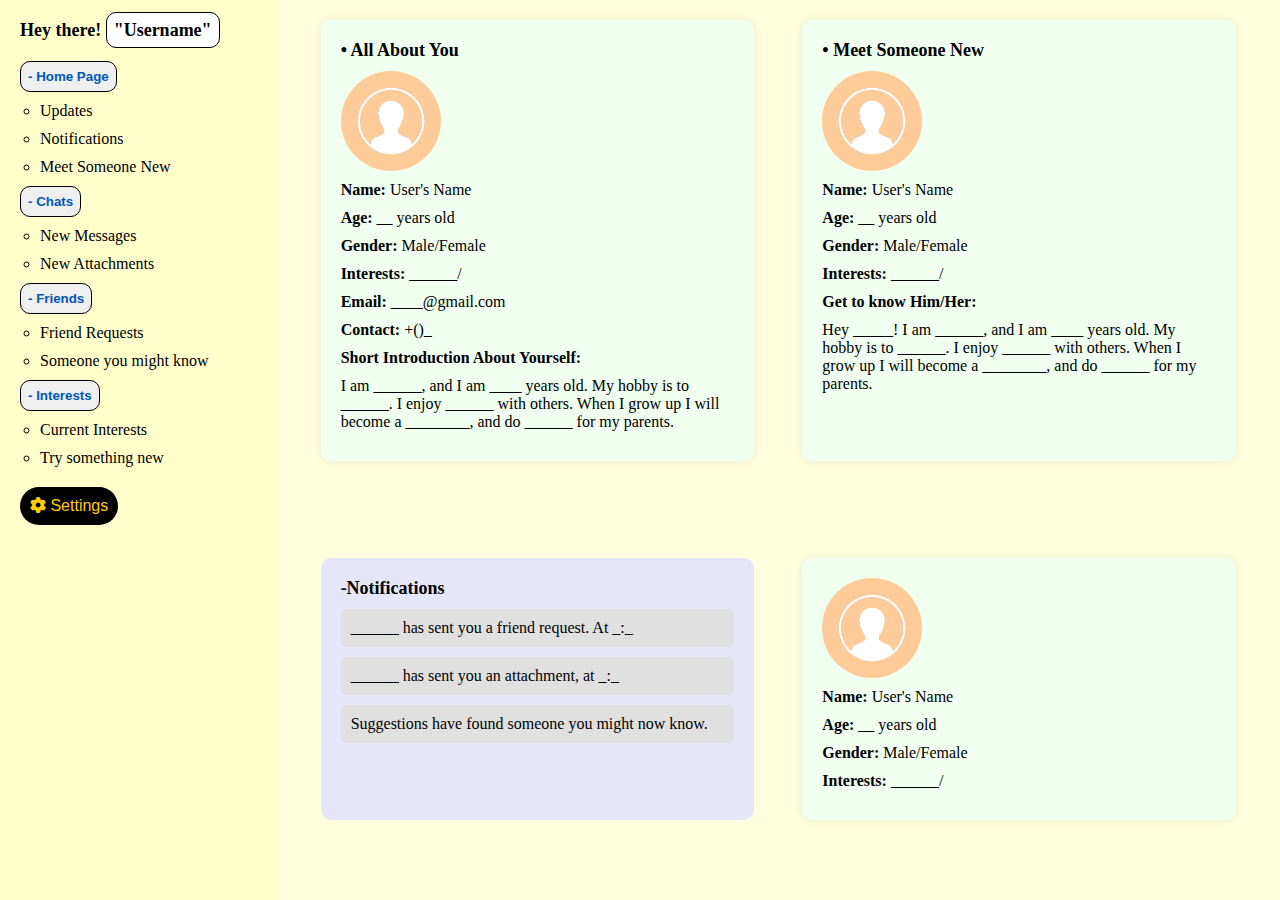
<file: index.html>
<!DOCTYPE html>
<html lang="en">
<head>
    <meta charset="UTF-8">
    <link rel="stylesheet" href="https://cdnjs.cloudflare.com/ajax/libs/font-awesome/6.6.0/css/all.min.css">
    <meta name="viewport" content="width=device-width, initial-scale=1.0">
    <title>Let's Chat - Home</title>
    <link rel="stylesheet" href="style.css">
</head>
<body>

    <!-- Main Container -->
    <div class="container">
        
        <!-- Sidebar -->
        <div class="sidebar">
            <h2>Hey there! <span>"Username"</span></h2>
            <ul class="menu">
                <li><button><a href="#">- Home Page</a></button></li>
                <ul>
                    <li>Updates</li>
                    <li>Notifications</li>
                    <li>Meet Someone New</li>
                </ul>
                <li><button><a href="chat.html">- Chats</a></button></li>
                <ul>
                    <li>New Messages</li>
                    <li>New Attachments</li>
                </ul>
                <li><button><a href="friends.html">- Friends</a></button></li>
                <ul>
                    <li>Friend Requests</li>
                    <li>Someone you might know</li>
                </ul>
                <li><button><a href="interests.html">- Interests</a></button></li>
                <ul>
                    <li>Current Interests</li>
                    <li>Try something new</li>
                </ul>
            </ul>
            <button class="settings-btn"><i class="fa-solid fa-gear"></i> Settings</button>
        </div>

        <!-- Main Content -->
        <div class="main-content">

            <!-- Profile Section -->
            <div class="profile-section">
                <div class="box all-about-you">
                    <h3>• All About You</h3>
                    <div class="profile-info">
                        <div class="profile-picture"><img src="img/image.png" alt=""></div>
                        <p><strong>Name:</strong> User's Name</p>
                        <p><strong>Age:</strong> __ years old</p>
                        <p><strong>Gender:</strong> Male/Female</p>
                        <p><strong>Interests:</strong> ______/</p>
                        <p><strong>Email:</strong> ____@gmail.com</p>
                        <p><strong>Contact:</strong> +()_</p>
                        <p><strong>Short Introduction About Yourself:</strong></p>
                        <p>I am ______, and I am ____ years old. My hobby is to ______. I enjoy ______ with others. When I grow up I will become a ________, and do ______ for my parents.</p>
                    </div>
                </div>

                <!-- Meet Someone New Section -->
                <div class="box meet-someone-new">
                    <h3>• Meet Someone New</h3>
                    <div class="profile-info">
                        <div class="profile-picture"><img src="img/image.png" alt=""></div>
                        <p><strong>Name:</strong> User's Name</p>
                        <p><strong>Age:</strong> __ years old</p>
                        <p><strong>Gender:</strong> Male/Female</p>
                        <p><strong>Interests:</strong> ______/</p>
                        <p><strong>Get to know Him/Her:</strong></p>
                        <p>Hey _____! I am ______, and I am ____ years old. My hobby is to ______. I enjoy ______ with others. When I grow up I will become a ________, and do ______ for my parents.</p>
                    </div>
                </div>
            </div>

            <!-- Notifications Section -->
            <div class="profile-section">
                <div class="notifications">
                    <h3>-Notifications</h3>
                    <div class="notification-box">
                        <p>______ has sent you a friend request. At _:_</p>
                    </div>
                    <div class="notification-box">
                        <p>______ has sent you an attachment, at _:_</p>
                    </div>
                    <div class="notification-box">
                        <p>Suggestions have found someone you might now know.</p>
                    </div>
                </div>
                <div class="box all-about-you">
                    <div class="profile-info">
                        <div class="profile-picture"><img src="img/image.png" alt=""></div>
                        <p><strong>Name:</strong> User's Name</p>
                        <p><strong>Age:</strong> __ years old</p>
                        <p><strong>Gender:</strong> Male/Female</p>
                        <p><strong>Interests:</strong> ______/</p>
                    </div>
                </div>
            </div>
        </div>
    </div>

</body>
</html>
</file>
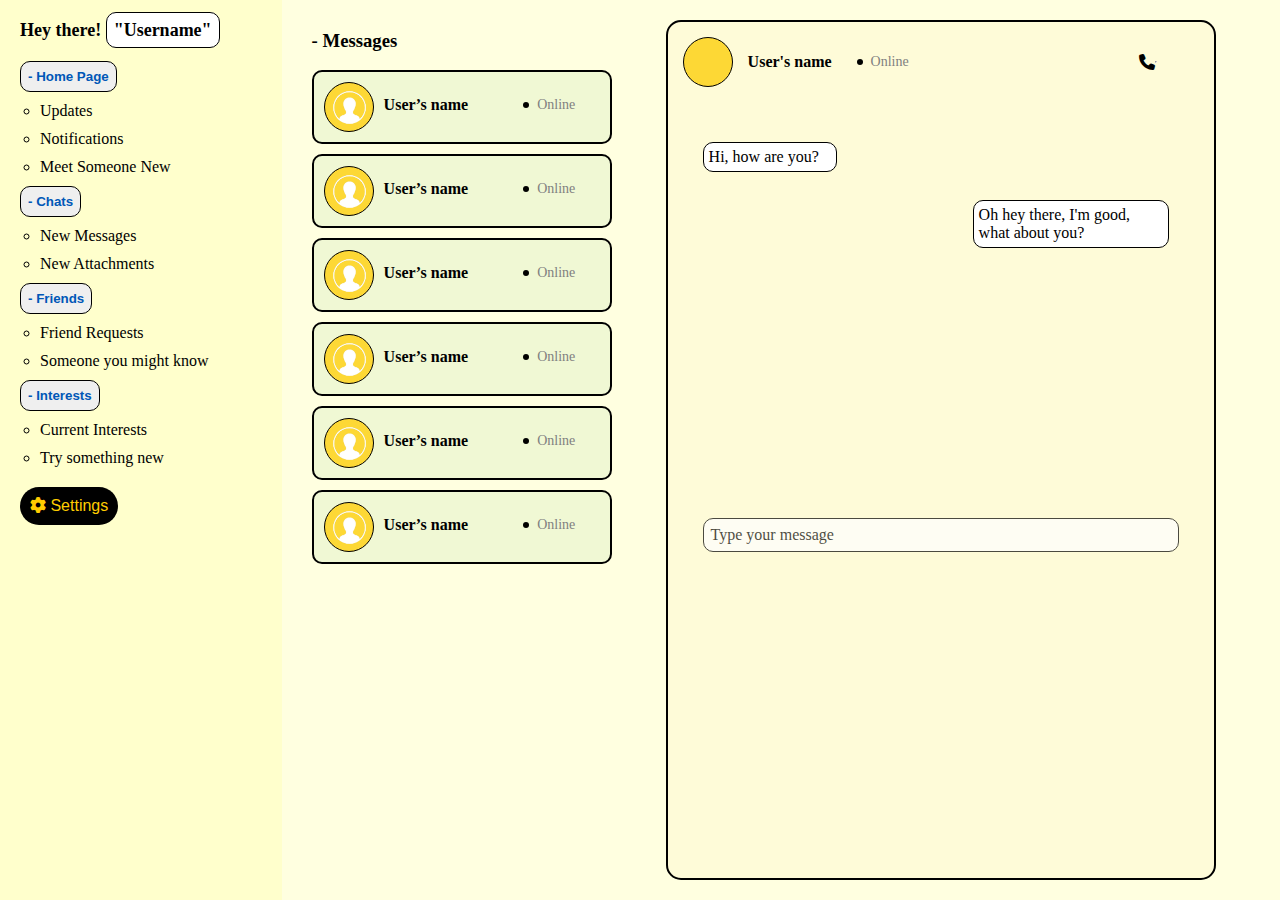
<file: chat.html>
<!DOCTYPE html>
<html lang="en">
<head>
    <meta charset="UTF-8">
    <link rel="stylesheet" href="https://cdnjs.cloudflare.com/ajax/libs/font-awesome/6.6.0/css/all.min.css">
    <meta name="viewport" content="width=device-width, initial-scale=1.0">
    <title>Let's Chat - Home</title>
    <link rel="stylesheet" href="chat.css">
</head>
<body>

    <!-- Main Container -->
    <div class="container">
        
        <!-- Sidebar -->
        <div class="sidebar">
            <h2>Hey there! <span>"Username"</span></h2>
            <ul class="menu">
                <li><button><a href="index.html">- Home Page</a></button></li>
                <ul>
                    <li>Updates</li>
                    <li>Notifications</li>
                    <li>Meet Someone New</li>
                </ul>
                <li><button><a href="#">- Chats</a></button></li>
                <ul>
                    <li>New Messages</li>
                    <li>New Attachments</li>
                </ul>
                <li><button><a href="friends.html">- Friends</a></button></li>
                <ul>
                    <li>Friend Requests</li>
                    <li>Someone you might know</li>
                </ul>
                <li><button><a href="interests.html">- Interests</a></button></li>
                <ul>
                    <li>Current Interests</li>
                    <li>Try something new</li>
                </ul>
            </ul>
            <button class="settings-btn"><i class="fa-solid fa-gear"></i> Settings</button>
        </div>
        <div class="chatboxes">
            <h3>- Messages</h3>
            <br>
            <div class="chat">
                <div class="user-avatar"><img width="50px" class="pic" src="img/image.png" alt=""></div>
                <div class="user-info">
                    <div class="user-status">
                        <span class="user-name">User’s name</span>
                        <div class="status-dot"></div>
                        <span class="status-text">Online</span>
                    </div>
                    
                </div>
            </div>
            <div class="chat">
                <div class="user-avatar"><img width="50px" class="pic" src="img/image.png" alt=""></div>
                <div class="user-info">
                    <div class="user-status">
                        <span class="user-name">User’s name</span>
                        <div class="status-dot"></div>
                        <span class="status-text">Online</span>
                    </div>
                    
                </div>
            </div>
            <div class="chat">
                <div class="user-avatar"><img width="50px" class="pic" src="img/image.png" alt=""></div>
                <div class="user-info">
                    <div class="user-status">
                        <span class="user-name">User’s name</span>
                        <div class="status-dot"></div>
                        <span class="status-text">Online</span>
                    </div>
                    
                </div>
            </div>
            <div class="chat">
                <div class="user-avatar"><img width="50px" class="pic" src="img/image.png" alt=""></div>
                <div class="user-info">
                    <div class="user-status">
                        <span class="user-name">User’s name</span>
                        <div class="status-dot"></div>
                        <span class="status-text">Online</span>
                    </div>
                    
                </div>
            </div>
            <div class="chat">
                <div class="user-avatar"><img width="50px" class="pic" src="img/image.png" alt=""></div>
                <div class="user-info">
                    <div class="user-status">
                        <span class="user-name">User’s name</span>
                        <div class="status-dot"></div>
                        <span class="status-text">Online</span>
                    </div>
                    
                </div>
            </div>
            <div class="chat">
                <div class="user-avatar"><img width="50px" class="pic" src="img/image.png" alt=""></div>
                <div class="user-info">
                    <div class="user-status">
                        <span class="user-name">User’s name</span>
                        <div class="status-dot"></div>
                        <span class="status-text">Online</span><br>
                    </div>
                    
                </div>
            </div>
        </div>
        <div class="chat-box">
            <!-- Chat Content -->
            <div class="chat-content">
                <!-- User Info -->
                <div class="user-info">
                    <div class="avatar"></div>
                    <span class="user-name">User's name</span>
                    <span style="margin-left: 20px;" class="status-dot"></span>
                    <span style="margin-right: 230px;" class="status-text">Online</span>
                    <i class="fa-solid fa-phone"></i>
                    <hr>
                </div>
            </div>
            <div class="bubble">
                <p>Hi, how are you?</p>
            </div>
            <div class="another-bubble">
                <p>Oh hey there, I'm good, what about you?</p>
            </div>
            <div class="input">
                <p>Type your message</p>
            </div>
        </div>
    </div>
    
</body>
</html>
</file>
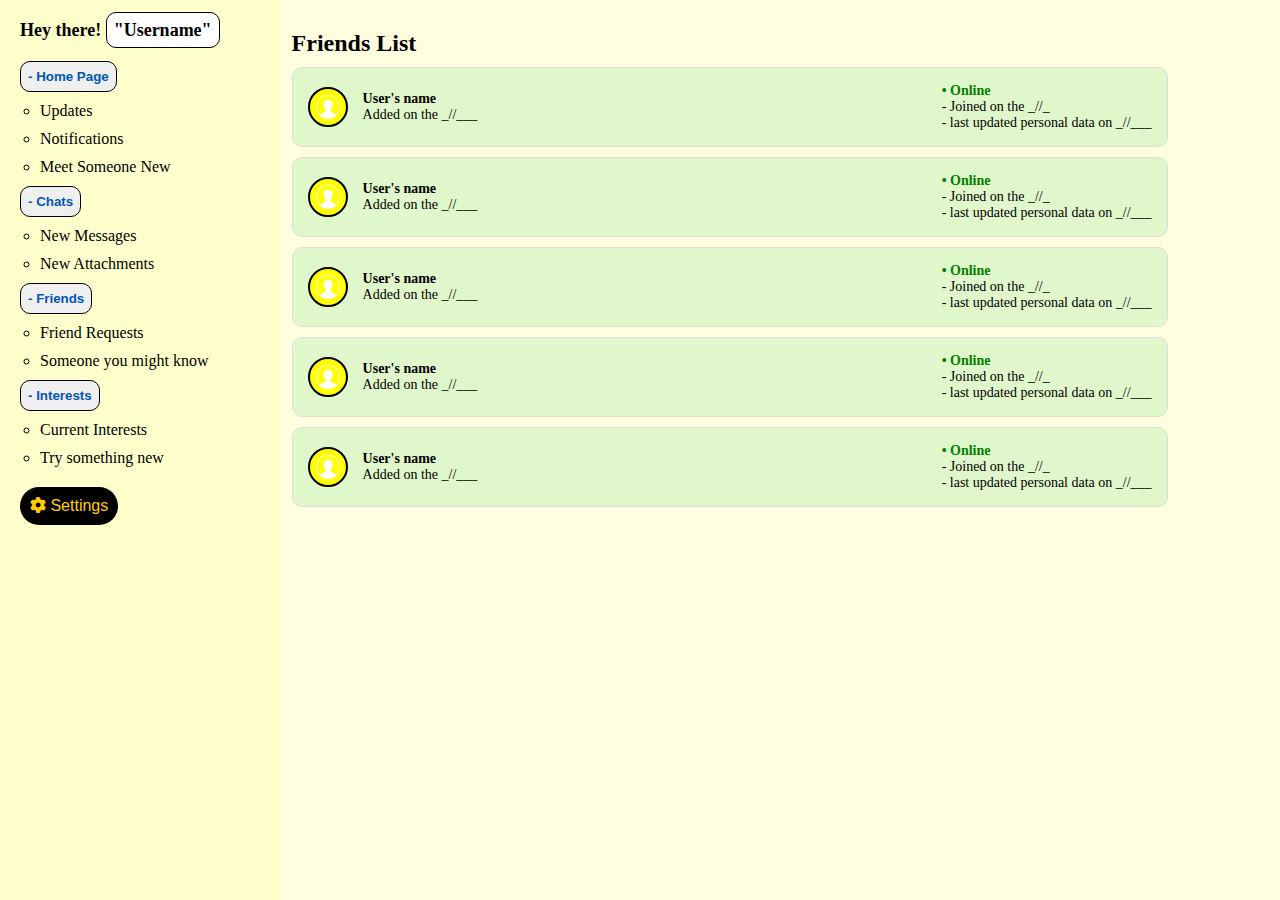
<file: friends.html>
<!DOCTYPE html>
<html lang="en">
<head>
    <link rel="stylesheet" href="https://cdnjs.cloudflare.com/ajax/libs/font-awesome/6.6.0/css/all.min.css">
    <meta charset="UTF-8">
    <meta name="viewport" content="width=device-width, initial-scale=1.0">
    <title>Friends List - Let's Chat</title>
    <link rel="stylesheet" href="friends.css">
</head>
<body>

    <div class="container">
        <div class="sidebar">
            <h2>Hey there! <span>"Username"</span></h2>
            <ul class="menu">
                <li><button><a href="index.html">- Home Page</a></button></li>
                <ul>
                    <li>Updates</li>
                    <li>Notifications</li>
                    <li>Meet Someone New</li>
                </ul>
                <li><button><a href="chat.html">- Chats</a></button></li>
                <ul>
                    <li>New Messages</li>
                    <li>New Attachments</li>
                </ul>
                <li><button><a href="#">- Friends</a></button></li>
                <ul>
                    <li>Friend Requests</li>
                    <li>Someone you might know</li>
                </ul>
                <li><button><a href="interests.html">- Interests</a></button></li>
                <ul>
                    <li>Current Interests</li>
                    <li>Try something new</li>
                </ul>
            </ul>
            <button class="settings-btn"><i class="fa-solid fa-gear"></i> Settings</button>
        </div>

        <div class="main-content">
            <h2 style="margin-top: 20px; margin-bottom: 10px;">Friends List</h2>

            <div class="friends-list">
                <!-- Friend Item -->
                <div class="friend-item">
                    <div class="user-info">
                        <img src="img/image.png" alt="User Image">
                        <div class="user-details">
                            <strong>User's name</strong><br>
                            Added on the _//___
                        </div>
                    </div>
                    <div class="join-info">
                        <span class="status">• Online</span><br>
                        - Joined on the _//_<br>
                        - last updated personal data on _//___
                    </div>
                </div>

                <!-- Friend Item -->
                <div class="friend-item">
                    <div class="user-info">
                        <img src="img/image.png" alt="User Image">
                        <div class="user-details">
                            <strong>User's name</strong><br>
                            Added on the _//___
                        </div>
                    </div>
                    <div class="join-info">
                        <span class="status">• Online</span><br>
                        - Joined on the _//_<br>
                        - last updated personal data on _//___
                    </div>
                </div>

                <!-- Repeat for additional friends -->
                 <!-- Friend Item -->
                <div class="friend-item">
                    <div class="user-info">
                        <img src="img/image.png" alt="User Image">
                        <div class="user-details">
                            <strong>User's name</strong><br>
                            Added on the _//___
                        </div>
                    </div>
                    <div class="join-info">
                        <span class="status">• Online</span><br>
                        - Joined on the _//_<br>
                        - last updated personal data on _//___
                        
                    </div>
                </div>
                <!-- Friend Item -->
                <div class="friend-item">
                    <div class="user-info">
                        <img src="img/image.png" alt="User Image">
                        <div class="user-details">
                            <strong>User's name</strong><br>
                            Added on the _//___
                        </div>
                    </div>
                    <div class="join-info">
                        <span class="status">• Online</span><br>
                        - Joined on the _//_<br>
                        - last updated personal data on _//___
                    </div>
                </div>
            </div>
            <!-- Friend Item -->
                <div class="friend-item">
                    <div class="user-info">
                        <img src="img/image.png" alt="User Image">
                        <div class="user-details">
                            <strong>User's name</strong><br>
                            Added on the _//___
                        </div>
                    </div>
                    <div class="join-info">
                        <span class="status">• Online</span><br>
                        - Joined on the _//_<br>
                        - last updated personal data on _//___
                    </div>
                </div>
        </div>
    </div>

</body>
</html>
</file>
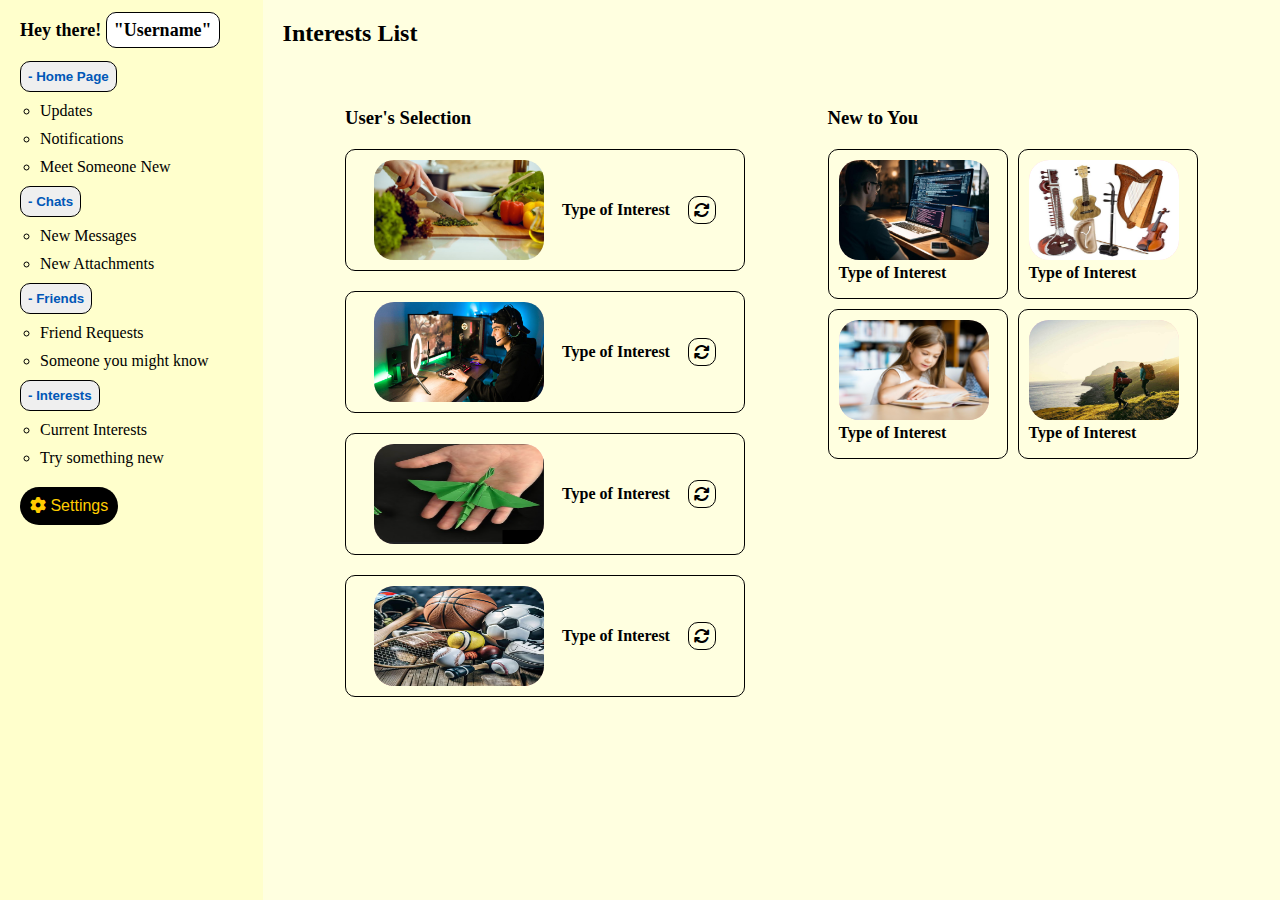
<file: interests.html>
<!DOCTYPE html>
<html lang="en">
<head>
    <link rel="stylesheet" href="https://cdnjs.cloudflare.com/ajax/libs/font-awesome/6.6.0/css/all.min.css">
    <meta charset="UTF-8">
    <meta name="viewport" content="width=device-width, initial-scale=1.0">
    <title>Interests List - Let's Chat</title>
    <link rel="stylesheet" href="interests.css">
</head>
<body>

    <div class="container">
        <div class="sidebar">
            <h2>Hey there! <span>"Username"</span></h2>
            <ul class="menu">
                <li><button><a href="index.html">- Home Page</a></button></li>
                <ul>
                    <li>Updates</li>
                    <li>Notifications</li>
                    <li>Meet Someone New</li>
                </ul>
                <li><button><a href="chat.html">- Chats</a></button></li>
                <ul>
                    <li>New Messages</li>
                    <li>New Attachments</li>
                </ul>
                <li><button><a href="friends.html">- Friends</a></button></li>
                <ul>
                    <li>Friend Requests</li>
                    <li>Someone you might know</li>
                </ul>
                <li><button><a href="#">- Interests</a></button></li>
                <ul>
                    <li>Current Interests</li>
                    <li>Try something new</li>
                </ul>
            </ul>
            <button class="settings-btn"><i class="fa-solid fa-gear"></i> Settings</button>
        </div>
        <div class="main-content">
        <h2 style="margin-top: 20px; margin-bottom: 10px; margin-left: 20px;">Interests List</h2>
            <div class="flex">
                <div class="left-side">
                    <h3 style="margin-bottom: 20px; margin-top: 50px;">User's Selection</h3>
                    <div class="boxes">
                        <div class="box">
                            <img src="img/cooking.jpg" class="round">
                            <h4>Type of Interest</h4>
                            <i class="fa-solid fa-arrows-rotate"></i>
                        </div>
                        <div class="box">
                            <img src="img/gaming.jpg" class="round">
                            <h4>Type of Interest</h4>
                            <i class="fa-solid fa-arrows-rotate"></i>
                        </div>
                        <div class="box">
                            <img src="img/origami.png" class="round">
                            <h4>Type of Interest</h4>
                            <i class="fa-solid fa-arrows-rotate"></i>
                        </div>
                        <div class="box">
                            <img src="img/sports.jpg" class="round">
                            <h4>Type of Interest</h4>
                            <i class="fa-solid fa-arrows-rotate"></i>
                        </div>
                    </div>
                </div>
                <div class="right-side">
                    <h3 style="margin-bottom: 20px; margin-top: 50px;">New to You</h3>
                    <div class="another-boxes">
                        <div class="another-box">
                            <img src="img/coding.jpg" class="another-round">
                            <h4>Type of Interest</h4>
                        </div>
                        <div class="another-box">
                            <img src="img/music.jpg" class="another-round">
                            <h4>Type of Interest</h4>
                        </div>
                        <div class="another-box">
                            <img src="img/reading.jpg" class="another-round">
                            <h4>Type of Interest</h4>
                        </div>
                        <div class="another-box">
                            <img src="img/travelling.jpg" class="another-round">
                            <h4>Type of Interest</h4>
                        </div>
                    </div>
                </div>
            </div>
        </div>
    </div>

</body>
</html>
</file>
<file: style.css>
* {
    margin: 0;
    padding: 0;
    box-sizing: border-box;
}

body {
    font-family: 'Times New Roman', Times, serif;
    background-color: #FFFFE0;
}

.container {
    display: flex;
    height: 100vh;
}

.sidebar {
    width: 22%;
    background-color: #FFFFCC;
    padding: 20px;
}

.sidebar h2 {
    font-size: 18px;
    margin-bottom: 20px;
}

.sidebar h2 span {
    border: 1px solid #000;
    padding: 7px;
    border-radius: 10px;
    background-color: white;
}

.sidebar .menu {
    list-style-type: none;
}

.sidebar .menu li {
    font-size: 16px;
    margin-bottom: 10px;
}

.sidebar .menu li button {
    padding: 7px;
    border-radius: 10px;
    border: 1px solid;
}

.sidebar .menu a {
    font-weight: bold;
    color: #0057b7;
    text-decoration: none;
}

.sidebar .menu ul {
    margin-left: 20px;
}

.sidebar .settings-btn {
    display: block;
    background-color: #000;
    color: #FFCC00;
    border: none;
    padding: 10px;
    text-align: center;
    margin-top: 20px;
    cursor: pointer;
    font-size: 16px;
    border-radius: 20px;
}

.main-content {
    width: 80%;
    padding: 20px;
    display: flex;
    flex-direction: column;
    justify-content: space-between;
}

.profile-section {
    display: flex;
    justify-content: space-around;
    margin-bottom: 20px;
}

.box {
    width: 45%;
    background-color: #F0FFF0;
    padding: 20px;
    border-radius: 10px;
    box-shadow: 0 0 10px rgba(0, 0, 0, 0.1);
    margin-bottom: 40px;
}

h3 {
    font-size: 18px;
    margin-bottom: 10px;
}

.profile-info p {
    margin-bottom: 10px;
}

.profile-picture {
    background-color: #FFCC99;
    width: 100px;
    height: 100px;
    display: flex;
    justify-content: center;
    align-items: center;
    margin-bottom: 10px;
    border-radius: 50%;
    color: #fff;
    font-weight: bold;
    font-size: 14px;
}

.profile-picture img {
    width: 100px;
}

.notifications {
    background-color: #E6E6FA;
    padding: 20px;
    border-radius: 10px;
    width: 45%;
    margin-bottom: 40px;
}

.notification-box {
    background-color: #E0E0E0;
    padding: 10px;
    margin-bottom: 10px;
    border-radius: 5px;
}
</file>
<file: chat.css>
* {
    margin: 0;
    padding: 0;
    box-sizing: border-box;
}

body {
    font-family: 'Times New Roman', Times, serif;
    background-color: #FFFFE0;
}

.container {
    display: flex;
    height: 100vh;
}

.sidebar {
    width: 22%;
    background-color: #FFFFCC;
    padding: 20px;
}

.sidebar h2 {
    font-size: 18px;
    margin-bottom: 20px;
}

.sidebar h2 span {
    border: 1px solid #000;
    padding: 7px;
    border-radius: 10px;
    background-color: white;
}

.sidebar .menu {
    list-style-type: none;
}

.sidebar .menu li {
    font-size: 16px;
    margin-bottom: 10px;
}

.sidebar .menu li button {
    padding: 7px;
    border-radius: 10px;
    border: 1px solid;
}

.sidebar .menu a {
    font-weight: bold;
    color: #0057b7;
    text-decoration: none;
}

.sidebar .menu ul {
    margin-left: 20px;
}

.sidebar .settings-btn {
    display: block;
    background-color: #000;
    color: #FFCC00;
    border: none;
    padding: 10px;
    text-align: center;
    margin-top: 20px;
    cursor: pointer;
    font-size: 16px;
    border-radius: 20px;
}

.chatboxes {
    width: 30%;
    padding: 30px;
}

.chat {
    display: flex;
    align-items: center;
    border: 2px solid black;
    border-radius: 10px;
    background-color: #f0f8d4; /* Light green background */
    padding: 10px;
    width: 300px;
    margin-bottom: 10px;
}

.user-avatar {
    width: 50px;
    height: 50px;
    border-radius: 50%;
    background-color: #fdd835; /* Yellow color for avatar */
    margin-right: 10px;
    border: 1px solid black;
}

.pic {
    padding-right: 1px;
}

.user-info {
    display: flex;
    flex-direction: column;
}

.user-status {
    display: flex;
    align-items: center;
}

.user-name {
    font-weight: bold;
    margin-right: 5px;
}

.status-dot {
    width: 6px;
    height: 6px;
    background-color: black;
    border-radius: 50%;
    margin: 0 8px 0 50px;
}

.status-text {
    font-size: 14px;
}

.message-text {
    font-size: 14px;
    margin-top: 4px;
}

.chat-box {
    align-items: center;
    border: 2px solid black;
    border-radius: 15px;
    background-color: #fefbd8; /* Light green background */
    padding: 15px;
    width: 550px;
    margin: 20px 0;
}

.avatar {
    width: 50px;
    height: 50px;
    border-radius: 50%;
    background-color: #fdd835; /* Yellow color for avatar */
    margin-right: 15px;
    border: 1px solid black;
}

.chat-content {
    display: flex;
}

.user-info {
    display: flex;
    flex-direction: row;
    align-items: center;
    margin-bottom: 5px;
}

.user-name {
    font-weight: bold;
    margin-right: 5px;
    font-size: 16px;
}

.status-text {
    color: gray;
    font-size: 14px;
}

.message-text {
    font-size: 14px;
    color: #333;
}

.bubble {
    margin-left: 20px;
    margin-top: 50px;
    border: solid 1px;
    width: 26%;
    padding: 5px;
    border-radius: 10px;
    background-color: #fff;
}

.another-bubble {
    margin-left: 290px;
    margin-right: 30px;
    margin-top: 28px;
    border: 1px solid;
    padding: 5px;
    border-radius: 10px;
    background-color: #fff;
}

.input {
    margin-left: 20px;
    margin-right: 20px;
    margin-top: 270px;
    border: 1px solid;
    padding: 7px;
    border-radius: 10px;
    background-color: #fff;
    opacity: 0.7;
}
</file>
<file: friends.css>
* {
    margin: 0;
    padding: 0;
    box-sizing: border-box;
}

body {
    font-family: 'Times New Roman', Times, serif;
    background-color: #FFFFE0;
}

.container {
    display: flex;
    height: 100vh;
}

.sidebar {
    width: 22%;
    background-color: #FFFFCC;
    padding: 20px;
}

.sidebar h2 {
    font-size: 18px;
    margin-bottom: 20px;
}

.sidebar h2 span {
    border: 1px solid #000;
    padding: 7px;
    border-radius: 10px;
    background-color: white;
}

.sidebar .menu {
    list-style-type: none;
}

.sidebar .menu li {
    font-size: 16px;
    margin-bottom: 10px;
}

.sidebar .menu li button {
    padding: 7px;
    border-radius: 10px;
    border: 1px solid;
}

.sidebar .menu a {
    font-weight: bold;
    color: #0057b7;
    text-decoration: none;
}

.sidebar .menu ul {
    margin-left: 20px;
}

.sidebar .settings-btn {
    display: block;
    background-color: #000;
    color: #FFCC00;
    border: none;
    padding: 10px;
    text-align: center;
    margin-top: 20px;
    cursor: pointer;
    font-size: 16px;
    border-radius: 20px;
}

.menu-item {
    padding: 10px 0;
    margin: 5px 0;
    background-color: white;
    border-radius: 5px;
    border: 1px solid #ddd;
    cursor: pointer;
}

.menu-item.active {
    color: blue;
    font-weight: bold;
}

.menu-item:hover {
    background-color: #eaeaea;
}

.menu-item-list {
    list-style-type: none;
    padding: 0;
}

.settings {
    margin-top: 20px;
    background-color: #ffd700;
    border-radius: 5px;
    padding: 10px;
    text-align: center;
    cursor: pointer;
}

.main-content {
    width: 70%;
    padding: 10px;
}

.friends-list {
    width: 100%;
}

.friend-item {
    background-color: #e0f7cc;
    border: 1px solid #ddd;
    border-radius: 10px;
    padding: 15px;
    margin-bottom: 10px;
    display: flex;
    justify-content: space-between;
    align-items: center;
}

.friend-item .user-info {
    display: flex;
    align-items: center;
}

.friend-item .user-info img {
    width: 40px;
    height: 40px;
    border-radius: 50%;
    background-color: yellow;
    margin-right: 15px;
    border: 2px solid black;
}

.friend-item .user-details {
    font-size: 14px;
}

.friend-item .status {
    color: green;
    font-weight: bold;
}

.friend-item .join-info {
    font-size: 14px;
}
</file>
<file: interests.css>
* {
    margin: 0;
    padding: 0;
    box-sizing: border-box;
}

body {
    font-family: 'Times New Roman', Times, serif;
    background-color: #FFFFE0;
}

.container {
    display: flex;
    height: 100vh;
}

.sidebar {
    width: 25%;
    background-color: #FFFFCC;
    padding: 20px;
}

.sidebar h2 {
    font-size: 18px;
    margin-bottom: 20px;
}

.sidebar h2 span {
    border: 1px solid #000;
    padding: 7px;
    border-radius: 10px;
    background-color: white;
}

.sidebar .menu {
    list-style-type: none;
}

.sidebar .menu li {
    font-size: 16px;
    margin-bottom: 10px;
}

.sidebar .menu li button {
    padding: 7px;
    border-radius: 10px;
    border: 1px solid;
}

.sidebar .menu a {
    font-weight: bold;
    color: #0057b7;
    text-decoration: none;
}

.sidebar .menu ul {
    margin-left: 20px;
}

.sidebar .settings-btn {
    display: block;
    background-color: #000;
    color: #FFCC00;
    border: none;
    padding: 10px;
    text-align: center;
    margin-top: 20px;
    cursor: pointer;
    font-size: 16px;
    border-radius: 20px;
}

.main-content {
    width: 100%;
}

.flex {
    display: flex;
    justify-content: space-evenly;
}

.boxes {
    display: flex;
    flex-direction: column;
}

.box {
    width: 400px;
    border: 1px solid;
    padding: 10px;
    border-radius: 10px;
    display: flex;
    justify-content: space-evenly;
    margin-bottom: 20px;
    align-items: center;
}

.box .round {
    width: 170px;
    height: 100px;
    background-color: #ffcfcf;
    border-radius: 20px;
}

.another-boxes {
    display: grid;
    grid-template-columns: repeat(2, 1fr);
    gap: 10px;
}

.another-box {
    width: 180px;
    height: 150px;
    border: 1px solid;
    padding: 10px;
    border-radius: 10px;
}

.another-round {
    width: 150px;
    height: 100px;
    background-color: #ffcfcf;
    border-radius: 20px;
}

.fa-arrows-rotate {
    cursor: pointer;
    border: 1px solid;
    padding: 5px 5px;
    border-radius: 10px;
}
</file>
